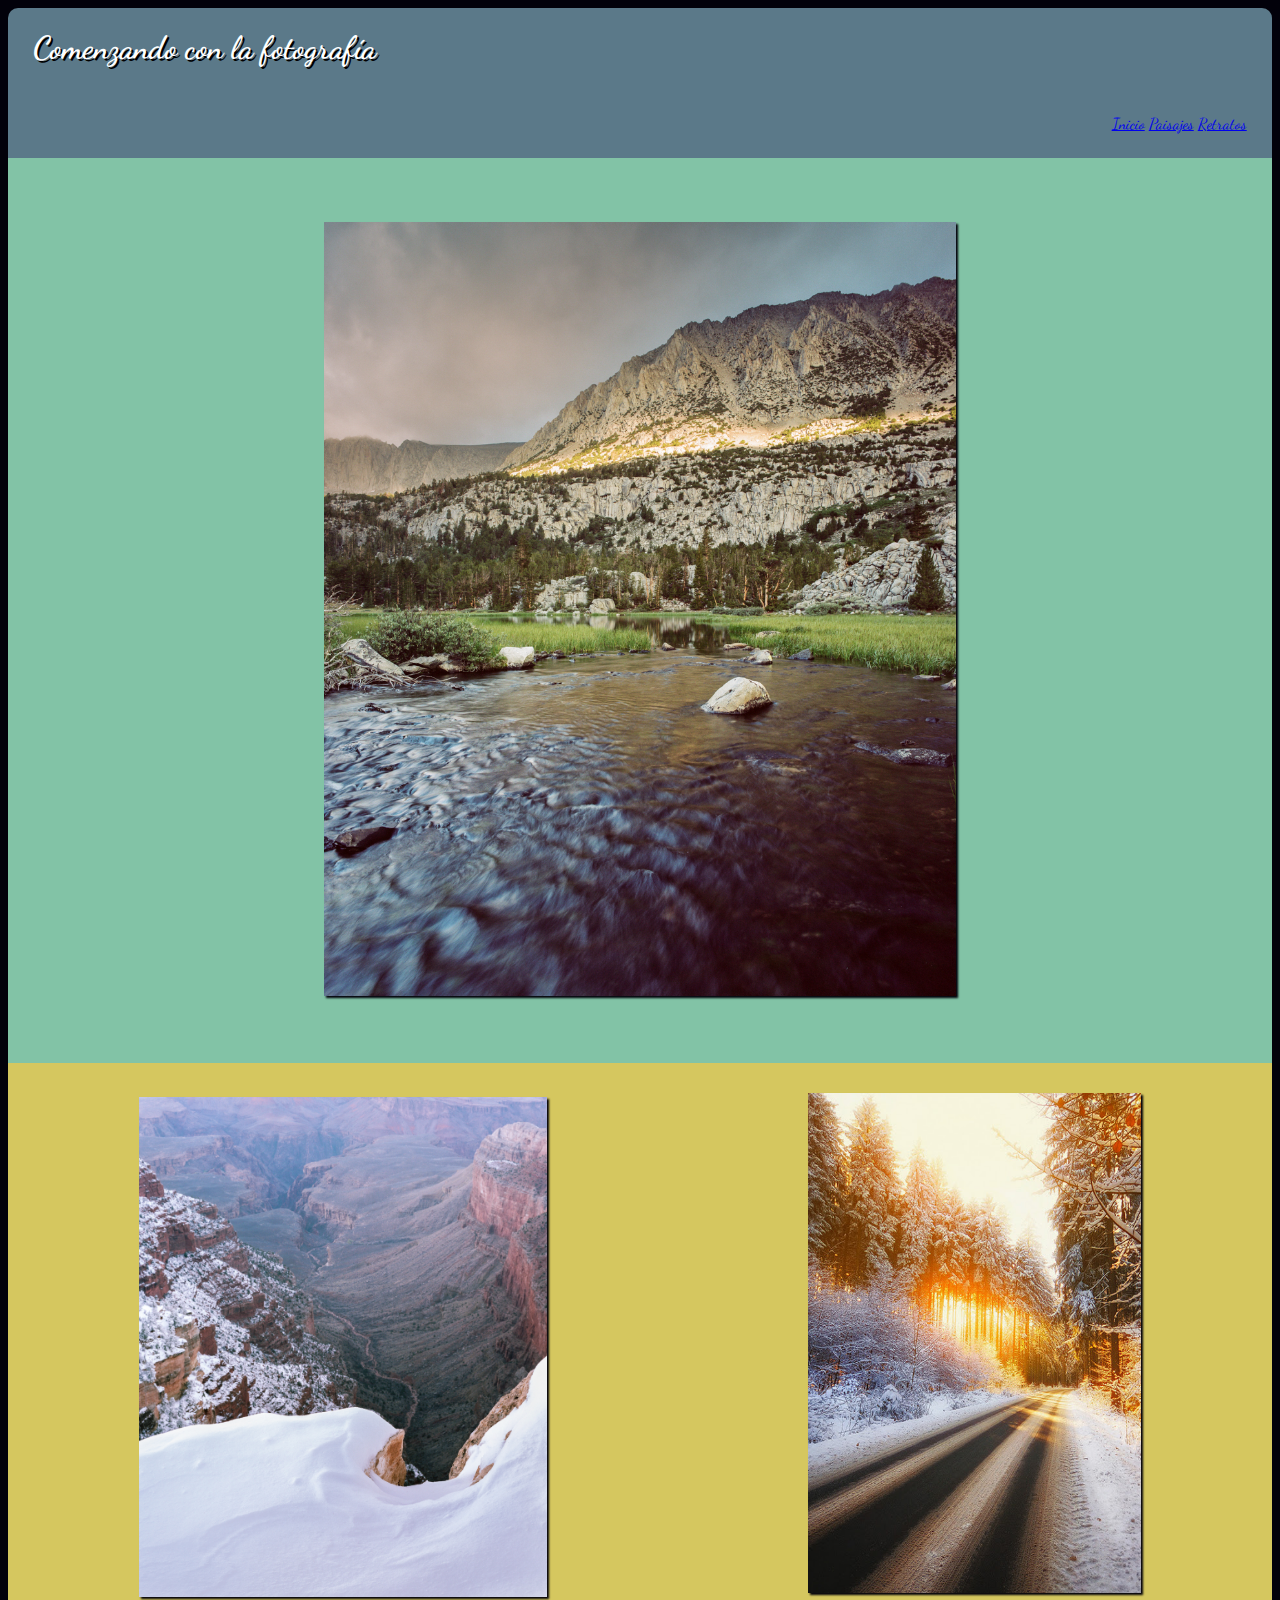
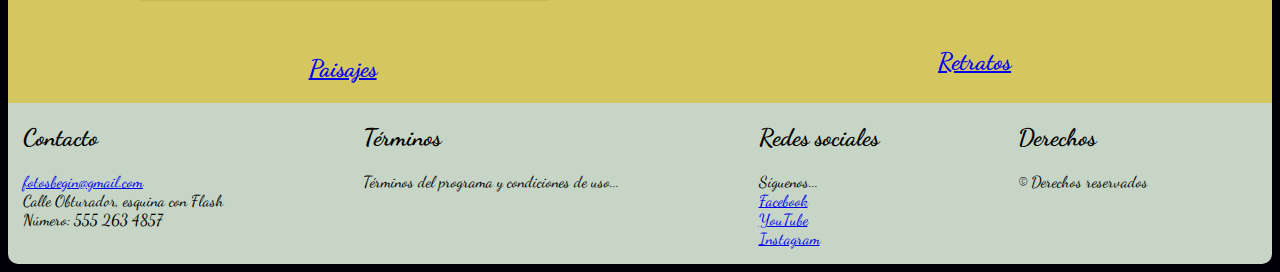
<file: Comenzando-con-la-fotografia/index.html>
<!DOCTYPE html>
<html>
  <head>
    <meta charset="utf-8">
    <meta name="viewport" content="width=device-width">
    <title>Comenzando con la Fotografía</title>
    <link rel="stylesheet" href="css/estilo.css">
    <link href="https://fonts.googleapis.com/css?family=Dancing+Script" rel="stylesheet">
  </head>
  <body>
    <header>
        <div><h1>Comenzando con la fotografía</h1></div>
        <div>
	   <nav class="menu">
          <a href="#">Inicio</a>
          <a href="paisajes.html">Paisajes</a>
          <a href="retratos.html">Retratos</a>
        </nav>
	  </div>
    </header>
    <section id="img1">
      <div id="principal">
        <img src="img/mountain.jpg" title="Montaña">
      </div>
    </section>
    <section id="imgs">
      <div id="sec1">
        <a href="paisajes.html"><img src="img/canyon.jpg" title="Cañón" id="imgIzq"></a>
        <h2><a href="paisajes.html">Paisajes</a></h2>
      </div>
      <div id="sec2">
        <a href="retratos.html"><img src="img/snow_road.jpg" title="Camino de nieve" id="imgDer"></a>
        <h2><a href="retratos.html">Retratos</a></h2>
      </div>
    </section>
  </body>
  <footer>
    <div class="pie">
      <h2>Contacto</h2>
      <p>
        <a href="mailto:fotosbegin@gmail.com?subject=feedback">fotosbegin@gmail.com</a><br>
        Calle Obturador, esquina con Flash<br>
        Número: 555 263 4857<br>
      </p>
    </div>
    <div class="pie">
      <h2>Términos</h2>
      <p>Términos del programa y condiciones de uso...</p>
    </div>
    <div class="pie">
      <h2>Redes sociales</h2>
      <p>Síguenos...<br>
      <a href="http://www.facebook.com" target="_blank">Facebook</a><br>
      <a href="http://www.youtube.com" target="_blank">YouTube</a><br>
      <a href="http://www.instagram.com" target="_blank">Instagram</a><br></p>
    </div>
    <div class="pie">
      <h2>Derechos</h2>
      <p>© Derechos reservados</p>
      </ul>
    </div>
  </footer>
</html>
</file>
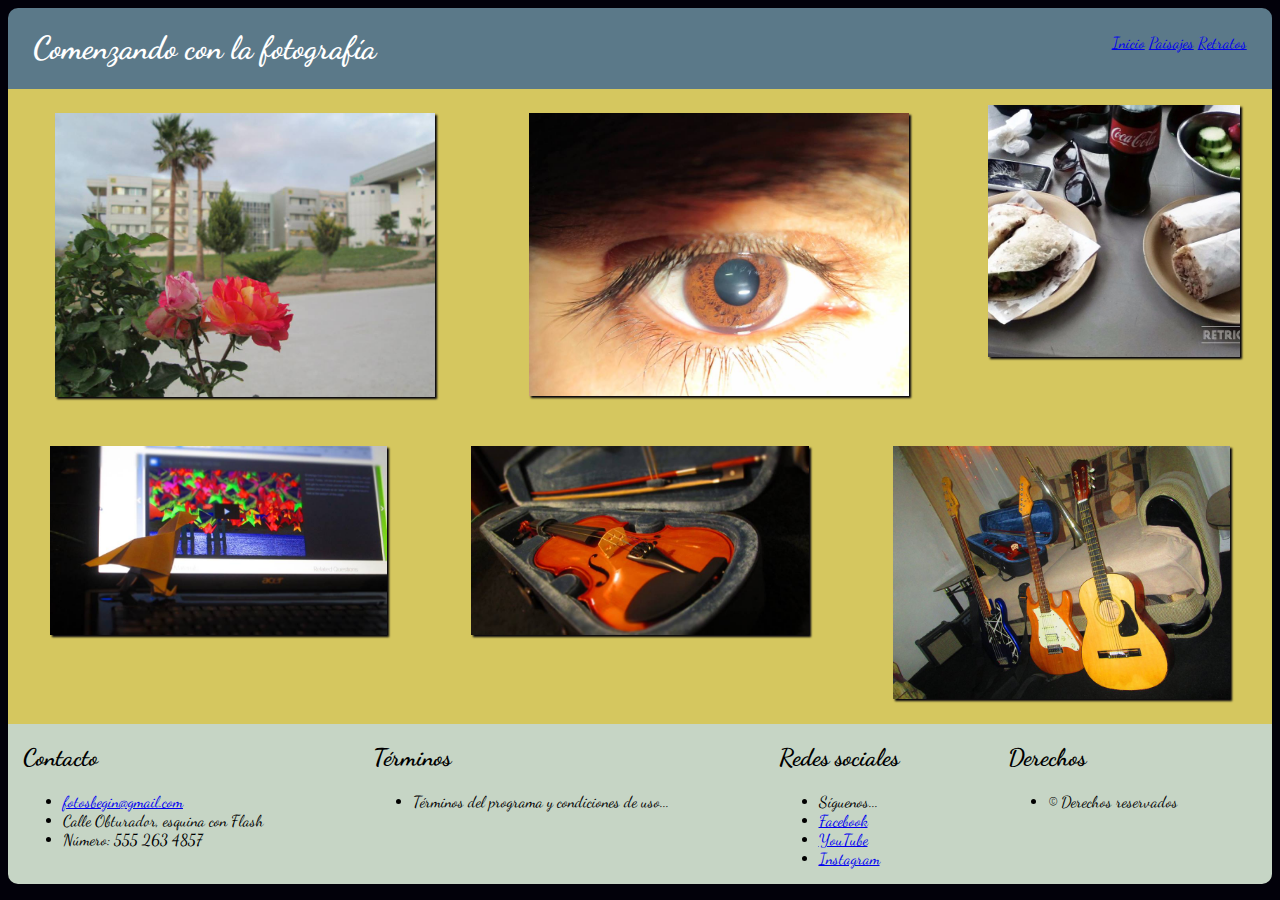
<file: Comenzando-con-la-fotografia/paisajes.html>
<!DOCTYPE html>
<html>
  <head>
    <meta charset="utf-8">
    <meta name="viewport" content="width=device-width">
    <title>Paisajes</title>
    <link rel="stylesheet" href="css/estilo2.css">
    <link href="https://fonts.googleapis.com/css?family=Dancing+Script" rel="stylesheet">
  </head>
  <header>
	<h1>Comenzando con la fotografía</h1>
    <nav class="menu">
      <a href="index.html">Inicio</a>
      <a href="#">Paisajes</a>
      <a href="retratos.html">Retratos</a>
    </nav>
  </header>
  <body>
    <section id="mosaico">
		<div class="pic-line">
		  <div id="img1">
			<img src="img/flor.jpg" title="Flor">
		  </div>
		  <div id="img2">
			<img src="img/ojo.jpg" title="Ojo">
		  </div>
		  <div id="img3">
			<img src="img/food.jpg" title="Food">
		  </div>
		</div>
		<div class="pic-line">
		  <div id="img4">
			<img src="img/origami.jpg" title="Origami">
		  </div>
		  <div id="img5">
			<img src="img/violin.jpg" title="Violín">
		  </div>
		  <div id="img6">
			<img src="img/instruments.jpg" title="Instrumentos">
		  </div>
		</div>
	  </section>
  </body>
  <footer>
    <div class="pie">
      <h2>Contacto</h2>
      <ul>
        <li><a href="mailto:fotosbegin@gmail.com?subject=feedback">fotosbegin@gmail.com</a></li>
        <li>Calle Obturador, esquina con Flash</li>
        <li>Número: 555 263 4857</li>
      </ul>
    </div>
    <div class="pie">
      <h2>Términos</h2>
      <ul>
        <li>Términos del programa y condiciones de uso...</li>
      </ul>
    </div>
    <div class="pie">
      <h2>Redes sociales</h2>
      <ul>
        <li>Síguenos...</li>
        <li><a href="http://www.facebook.com" target="_blank">Facebook</a></li>
        <li><a href="http://www.youtube.com" target="_blank">YouTube</a></li>
        <li><a href="http://www.instagram.com" target="_blank">Instagram</a></li>
      </ul>
    </div>
    <div class="pie">
      <h2>Derechos</h2>
      <ul>
        <li>© Derechos reservados</li>
      </ul>
    </div>
  </footer>
</html>
</file>
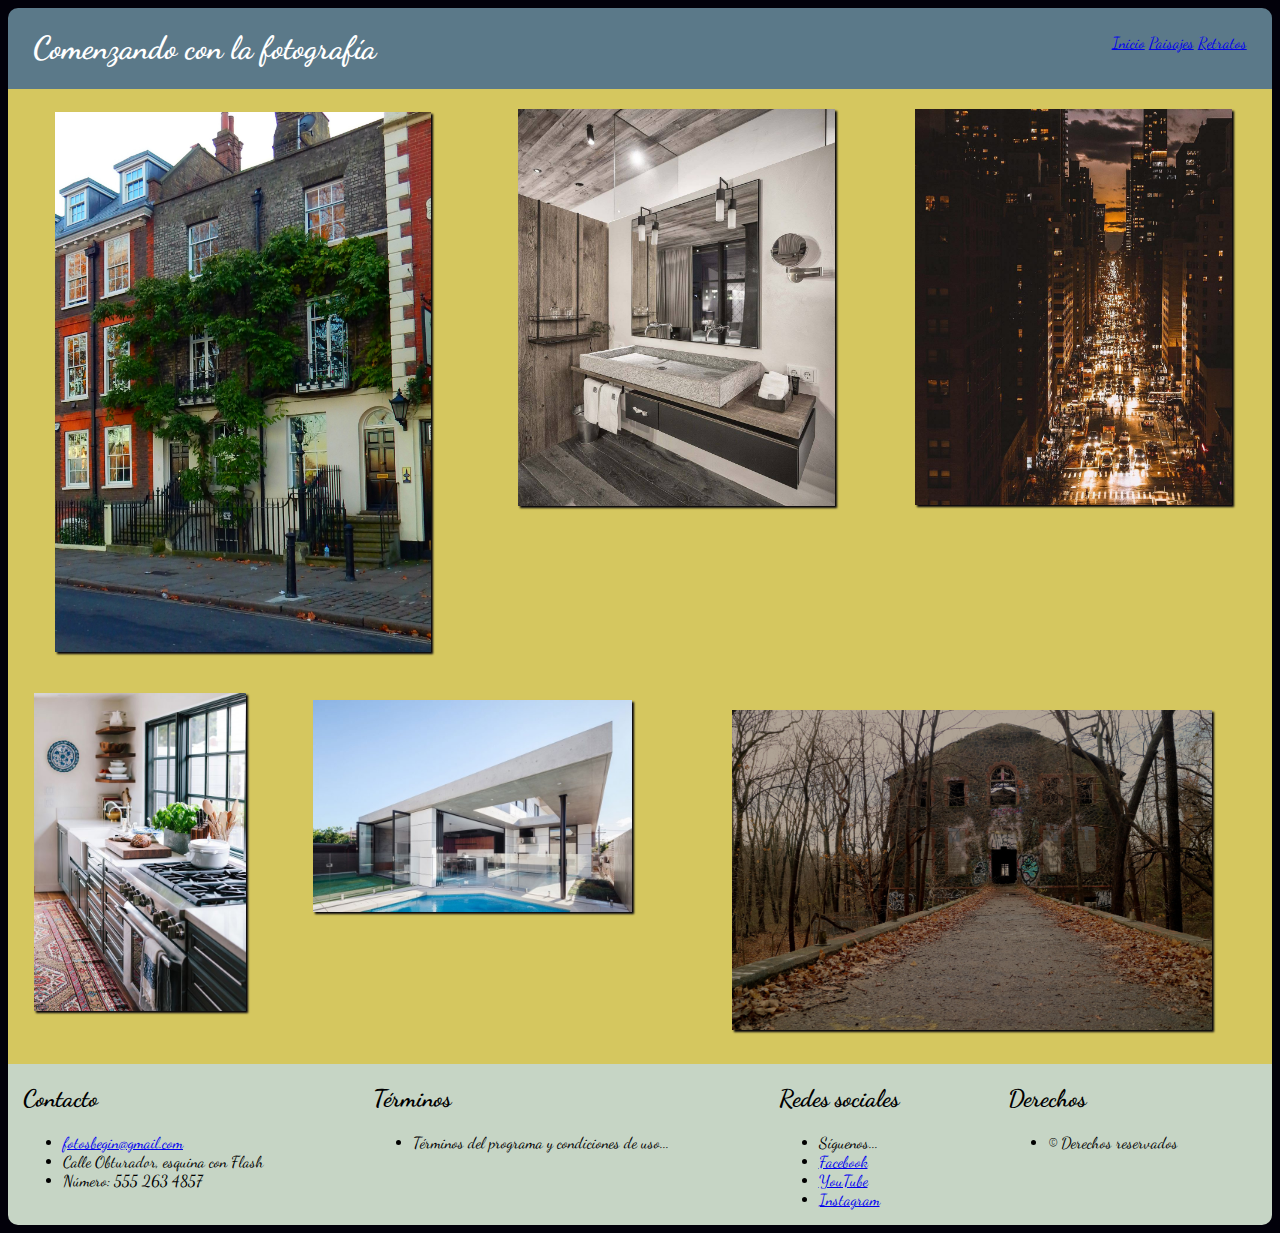
<file: Comenzando-con-la-fotografia/retratos.html>
<!DOCTYPE html>
<html>
  <head>
    <meta charset="utf-8">
    <meta name="viewport" content="width=device-width">
    <title>Retratos</title>
    <link rel="stylesheet" href="css/estilo2.css">
    <link href="https://fonts.googleapis.com/css?family=Dancing+Script" rel="stylesheet">
  </head>
  <header>
	<h1>Comenzando con la fotografía</h1>
	<nav class="menu">
		<a href="index.html">Inicio</a>
		<a href="paisajes.html">Paisajes</a>
		<a href="#">Retratos</a>
	 </nav>
	</header>
  <body>
    <section id="mosaico">
		<div id="line1" class="pic-line">
		  <div id="img1">
			<img src="img/ahouse.jpg" title="Casa apartamento">
		  </div>
		  <div id="img2">
			<img src="img/bathroom.jpg" title="Baño">
		  </div>
		  <div id="img3">
			<img src="img/city.jpg" title="Ciudad de noche">
		  </div>
		</div>
		<div id="line2" class="pic-line">
		  <div id="img4">
			<img src="img/kitchen.jpg" title="Cocina">
		  </div>
		  <div id="img5">
			<img src="img/mhouse.jpg" title="Casa moderna">
		  </div>
		  <div id="img6">
			<img src="img/old_house.jpg" title="Casa abandonada">
		  </div>
		</div>
    </section>
  </body>
  <footer>
      <div class="pie">
        <h2>Contacto</h2>
        <ul>
          <li><a href="mailto:fotosbegin@gmail.com?subject=feedback">fotosbegin@gmail.com</a></li>
          <li>Calle Obturador, esquina con Flash</li>
          <li>Número: 555 263 4857</li>
        </ul>
      </div>
      <div class="pie">
        <h2>Términos</h2>
        <ul>
          <li>Términos del programa y condiciones de uso...</li>
        </ul>
      </div>
      <div class="pie">
        <h2>Redes sociales</h2>
        <ul>
          <li>Síguenos...</li>
          <li><a href="http://www.facebook.com" target="_blank">Facebook</a></li>
          <li><a href="http://www.youtube.com" target="_blank">YouTube</a></li>
          <li><a href="http://www.instagram.com" target="_blank">Instagram</a></li>
        </ul>
      </div>
      <div class="pie">
        <h2>Derechos</h2>
        <ul>
          <li>© Derechos reservados</li>
        </ul>
      </div>
    </footer>
</html>
</file>
<file: Comenzando-con-la-fotografia/css/estilo.css>
@-webkit-keyframes miSlideIn{
	0%{
		margin-top:150%;
	}
	60%{
		margin-top:-5%;
	}
	100%{
		margin-top:0%;
	}
}
body{
  display: flex;
  flex-flow: column;
  width: auto;
  font-family: 'Dancing Script';
  background-color: #02010a;
  text-align: center;
}
a:{
  text-decoration: none;
}

img{
  box-shadow: 2px 2px 2px #02010a;
  margin: 5%;
  width: 80%;
  height: auto;
	transition: transform 1s ease-out;
}
header{
color: white;
  background-color: #5b7989;
  border-top-left-radius: 10px;
  border-top-right-radius: 10px;
  width: 100%;
	animation:miSlideIn 1s;
display: flex;
flex-flow: column;
}
header h1{
text-shadow: 2px 2px black;
}
footer{
  display: flex;
  flex-flow: column;
  background-color: #C6d5c5;
  border-bottom-right-radius: 10px;
  border-bottom-left-radius: 10px;
  clear: both;
  text-align: left;
}
footer div{
  flex-grow: 4;
  padding: 0px 15px 0px 15px;
}
#img1{
  display: flex;
  flex-flow: column;
  background-color: #82c3a6;
}
#imgs{
  display: flex;
  flex-flow: column;
  background-color: #d5c75f;
}
#sec1{
  flex-grow: 1;
}
#sec2{
  flex-grow: 1;
}


#imgIzq:hover{
	transform: rotate(10deg);
}
#imgIzq:hover{
	box-shadow:2px 2px 3px #82c3a6;
}


#imgDer:hover{
	transform: translate(20px,-5px);
}
#imgDer:hover{
	box-shadow: 2px 2px 3px #82c3a6;
}

@media screen and (min-width: 900px){
#imgs{
    display: flex;
    flex-flow: row;
}
#principal img{
  width: 50%;
}
#imgs img{
  height: 500px;
  width: auto;
}
footer{
display: flex;
flex-flow: row;
}
header h1{
  color: white;
  float: left;
  padding-left: 2%;
}
header nav{
  float: right;
  padding: 2%;
}
}
</file>
<file: Comenzando-con-la-fotografia/css/estilo2.css>
@-webkit-keyframes miSlideIn{
	0%{
		margin-top:150%;
	}
	60%{
		margin-top:-5%;
	}
	100%{
		margin-top:0%;
	}
}
body{
  display: flex;
  flex-flow: column;
  width: auto;
  font-family: 'Dancing Script';
  background-color: #02010a;
  text-align: center;
}
a:{
  text-decoration: none;
}
img{
  box-shadow: 2px 2px 2px #02010a;
  margin: 5%;
  width: 80%;
  height: auto;
}
.pic-line{
	
}
header{
  background-color: #5b7989;
  border-top-left-radius: 10px;
  border-top-right-radius: 10px;
  width: 100%;
	animation:miSlideIn 1s;
}
header h1{
  color: white;
  float: left;
  padding-left: 2%;
}
header nav{
  float: right;
  padding: 2%;
}
footer{
  display: flex;
  flex-flow: row;
  background-color: #C6d5c5;
  border-bottom-right-radius: 10px;
  border-bottom-left-radius: 10px;
  clear: both;
  text-align: left;
}
footer div{
  flex-grow: 4;
  padding: 0px 15px 0px 15px;
}
#mosaico{
	background-color: #d5c75f;
}
@media screen and (min-width: 900px){
.pic-line{
	display: flex;
	flex-grow: 1;
}

}
</file>
